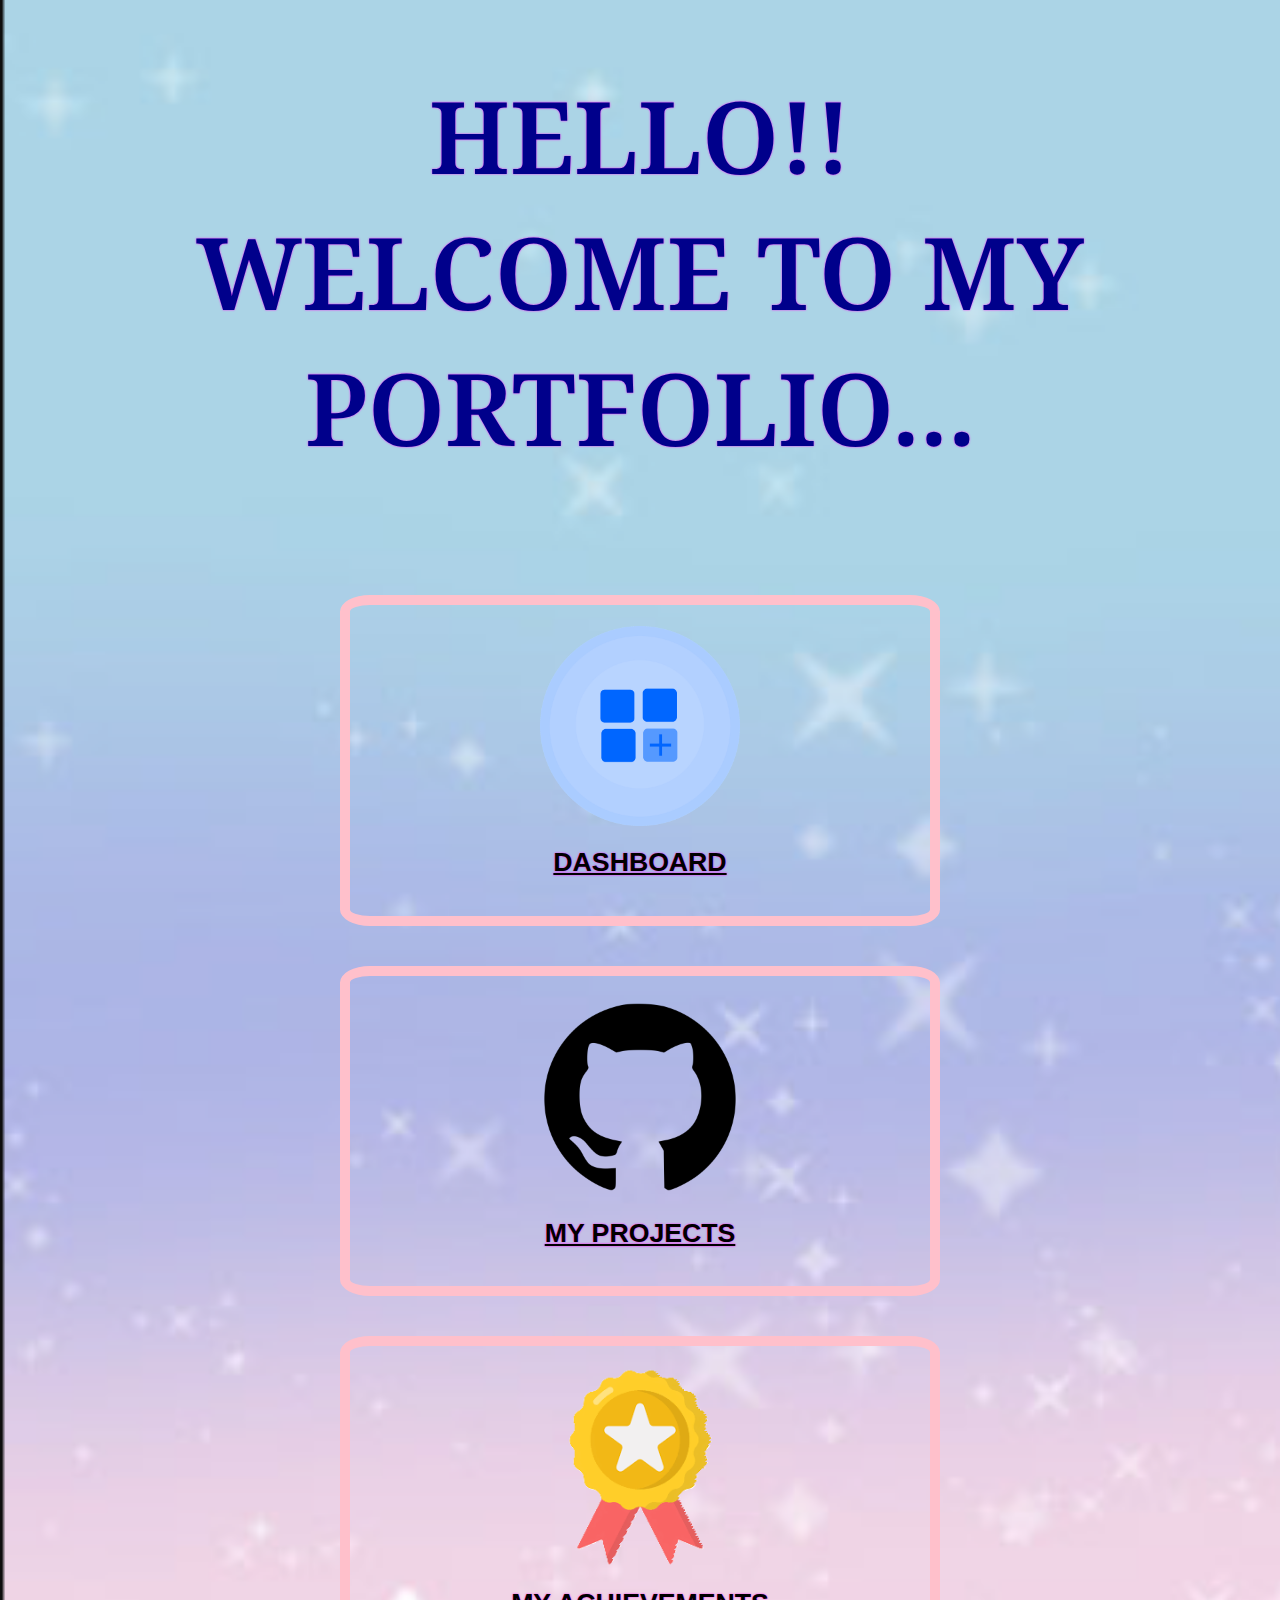
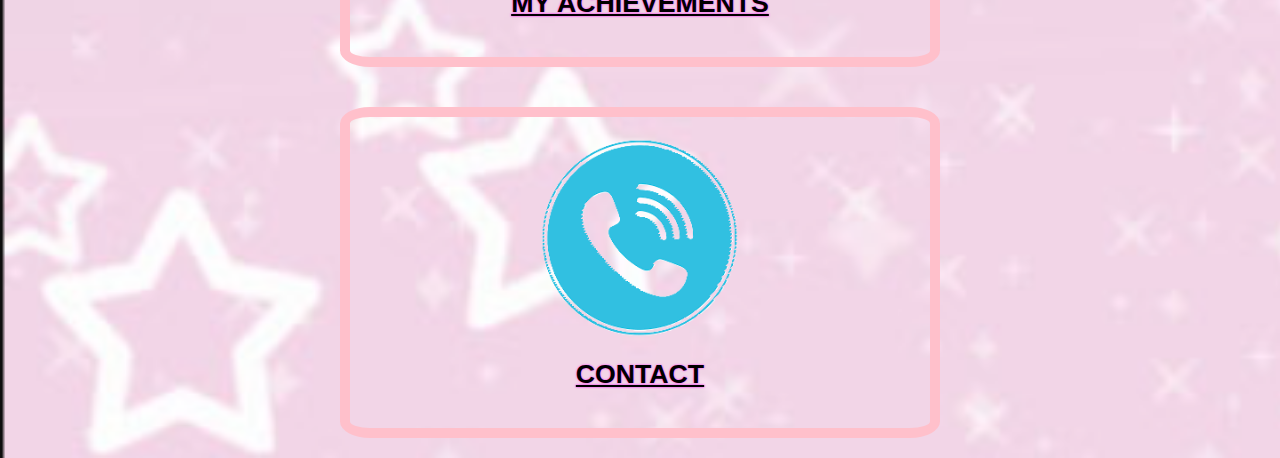
<file: index.html>
<!DOCTYPE html>
<html lang="en">
<head>
    <meta charset="UTF-8">
    <meta name="viewport" content="width=device-width, initial-scale=1.0">
    <link rel="stylesheet" href="style.css">
    <link rel="preconnect" href="https://fonts.googleapis.com">
    <link rel="preconnect" href="https://fonts.gstatic.com" crossorigin>
    <link href="https://fonts.googleapis.com/css2?family=Noto+Serif:ital,wght@0,100..900;1,100..900&display=swap" rel="stylesheet">
    <title>Chaitra-Deshpande-Portfolio</title>
</head>
<body>
    <h1 id="welcome">HELLO!!<br> WELCOME TO MY PORTFOLIO...</h1>
    <div>
        <button  class="info">
            <img src="dash.webp" alt="dashboard" class="img">
            <h1 class="heading"><a href="dash.html">DASHBOARD</a></h1>
         </button>
        <button  class="info">
            <img src="github.png" alt="github-logo" class="img">
            <h1 class="heading"><a href="https://github.com/Chaitra-Deshpande" target="_blank">MY PROJECTS</a></h1>
         </button>
         <button  class="info">
            <img src="achieve2.png" alt="achievements-logo" class="img">
            <h1 class="heading"><a href="ach.html">MY ACHIEVEMENTS</a></h1>
         </button>
         <button  class="info">
            <img src="contact.png" alt="contact-logo" class="img">
            <h1 class="heading"><a href="contact.html">CONTACT</a></h1>
         </button>
    </div>
    
</body>
</html>
</file>
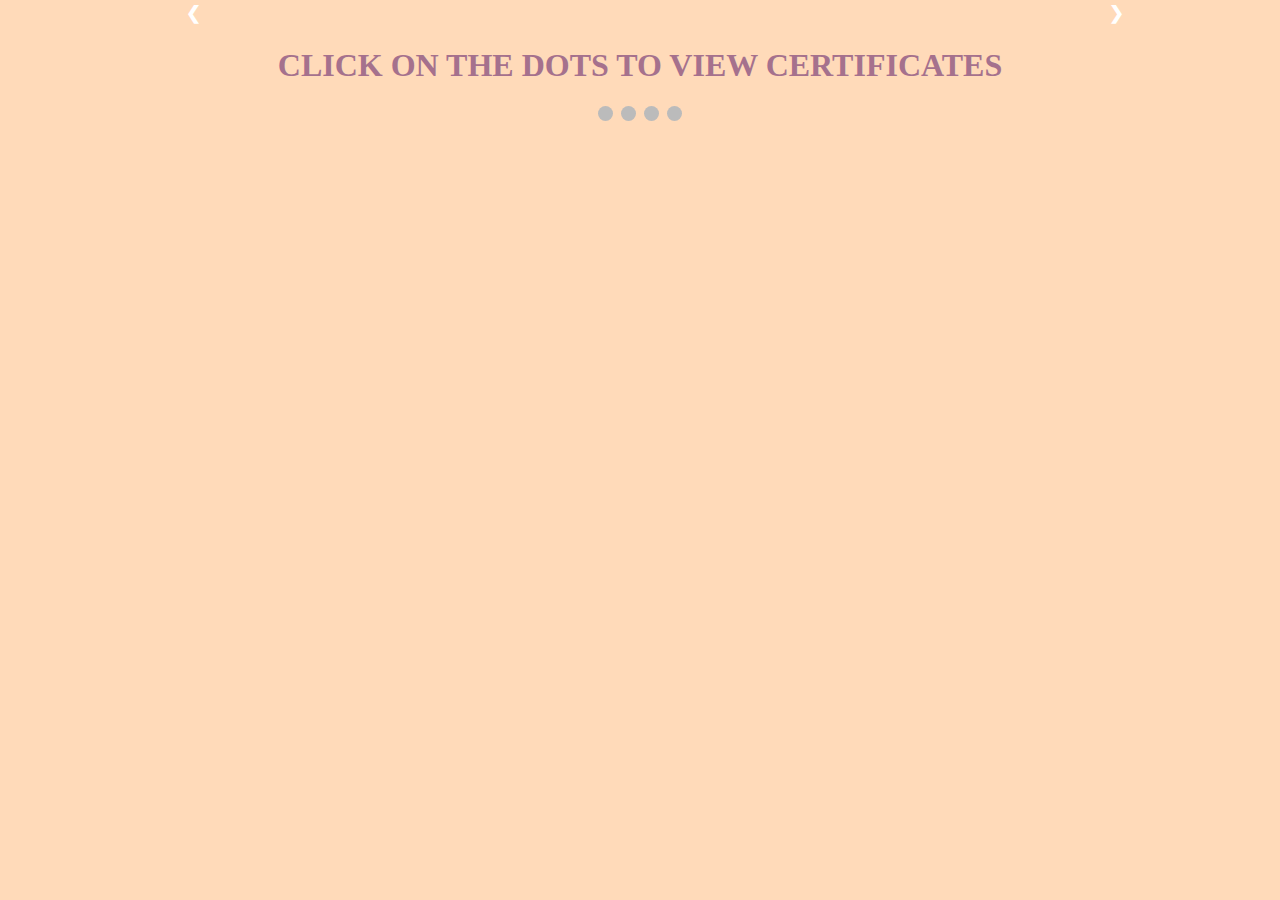
<file: ach.html>
<!DOCTYPE html>
<html lang="en">

<head>
    <meta charset="UTF-8">
    <meta name="viewport" content="width=device-width, initial-scale=1.0">
    <title>My Certifications</title>
</head>
<style>
    * {
        box-sizing:border-box;
        background-color: peachpuff;
    }

/* Slideshow container */
.slideshow-container {
  max-width: 1000px;
  position: relative;
  margin: auto;
  padding-left:30px ;
}

/* Hide the images by default */
.mySlides {
  display:none;
}

/* Next & previous buttons */
.prev, .next {
  cursor: pointer;
  position: absolute;
  top: 50%;
  width: auto;
  margin-top: -22px;
  padding: 16px;
  color: white;
  font-weight: bold;
  font-size: 18px;
  transition: 0.6s ease;
  border-radius: 0 3px 3px 0;
  user-select: none;
}

/* Position the "next button" to the right */
.next {
  right: 0;
  border-radius: 3px 0 0 3px;
}

/* On hover, add a black background color with a little bit see-through */
.prev:hover, .next:hover {
  background-color: rgba(0,0,0,0.8);
}

/* Caption text */
.t {
  color: #f2f2f2;
  font-size: 15px;
  padding: 8px 12px;
  position: absolute;
  bottom: 8px;
  width: 100%;
  text-align: center;
}

/* Number text (1/3 etc) */
.numbertext {
  color: black;
  font-size: 12px;
  padding: 8px 12px;
  position: absolute;
  top: 0;
}

/* The dots/bullets/indicators */
.dot {
  cursor: pointer;
  height: 15px;
  width: 15px;
  margin: 0 2px;
  background-color: #bbb;
  border-radius: 50%;
  display: inline-block;
  transition: background-color 0.6s ease;
}

.active, .dot:hover {
  background-color: #717171;
}

/* Fading animation */
.fade {
  animation-name: fade;
  animation-duration: 1.5s;
}

@keyframes fade {
  from {opacity: .4}
  to {opacity: 1}
}
@media only screen and (max-width: 250px) {
  .t {font-size: 11px}
}
</style>
<script src="script.js"></script>
<body>
    <!-- Slideshow container -->
<div class="slideshow-container">

    <!-- Full-width images with number and caption text -->
    <div class="mySlides fade">
      <div class="numbertext">1 / 4</div>
      <img src="salesforce.jpg" alt="#" style="width:93%;">
      <div class="t">Caption one</div>
    </div>
  
    <div class="mySlides fade">
      <div class="numbertext">2 / 4</div>
      <img src="python.jpg" alt="#" style="width: 93%;">
      <div class="t">Caption Two</div>
    </div>
  
    <div class="mySlides fade">
      <div class="numbertext">3 / 4</div>
      <img src="cc.jpg" alt="#" style="width:93%">
      <div class="t">Caption Three</div>
    </div>

    <div class="mySlides fade">
        <div class="numbertext">4 / 4</div>
        <img src="ener.jpg" alt="#" style="width:93%">
        <div class="t">Caption Four</div>
    </div>
    
 <!--  <div class="mySlides fade">
        <div class="numbertext">5 / 8</div>
        <img src="MachineLearning(acmegrade).png" alt="#" style="width:93%">
        <div class="t">Caption Five</div>
    </div>

    <div class="mySlides fade">
        <div class="numbertext">6 / 8</div>
        <img src="cloudcomputing.png" alt="#" style="width:93%">
        <div class="t">Caption Six</div>
      </div>

      <div class="mySlides fade">
        <div class="numbertext">7 / 8</div>
        <img src="code_combat.png" alt="#" style="width:93%">
        <div class="t">Caption Seven</div>
      </div>

      <div class="mySlides fade">
        <div class="numbertext">8 / 8</div>
        <img src="brocode.png" alt="#" style="width:93%">
        <div class="t">Caption Eight</div>
      </div>
      -->
    <!-- Next and previous buttons -->
    <a class="prev" onclick="plusSlides(-1)">&#10094;</a>
    <a class="next" onclick="plusSlides(1)">&#10095;</a>
  </div>
  <br>
  
  <!-- The dots/circles -->
  <div style="text-align:center">
    <h1 style="color: rgb(165, 113, 141);">CLICK ON THE DOTS TO VIEW CERTIFICATES</h1>
    <span class="dot" onclick="currentSlide(1)"></span>
    <span class="dot" onclick="currentSlide(2)"></span>
    <span class="dot" onclick="currentSlide(3)"></span>
    <span class="dot" onclick="currentSlide(4)"></span>
    <!--<span class="dot" onclick="currentSlide(5)"></span>
    <span class="dot" onclick="currentSlide(6)"></span>
    <span class="dot" onclick="currentSlide(7)"></span>
    <span class="dot" onclick="currentSlide(8)"></span>-->
  </div>
</body>

</html>
</file>
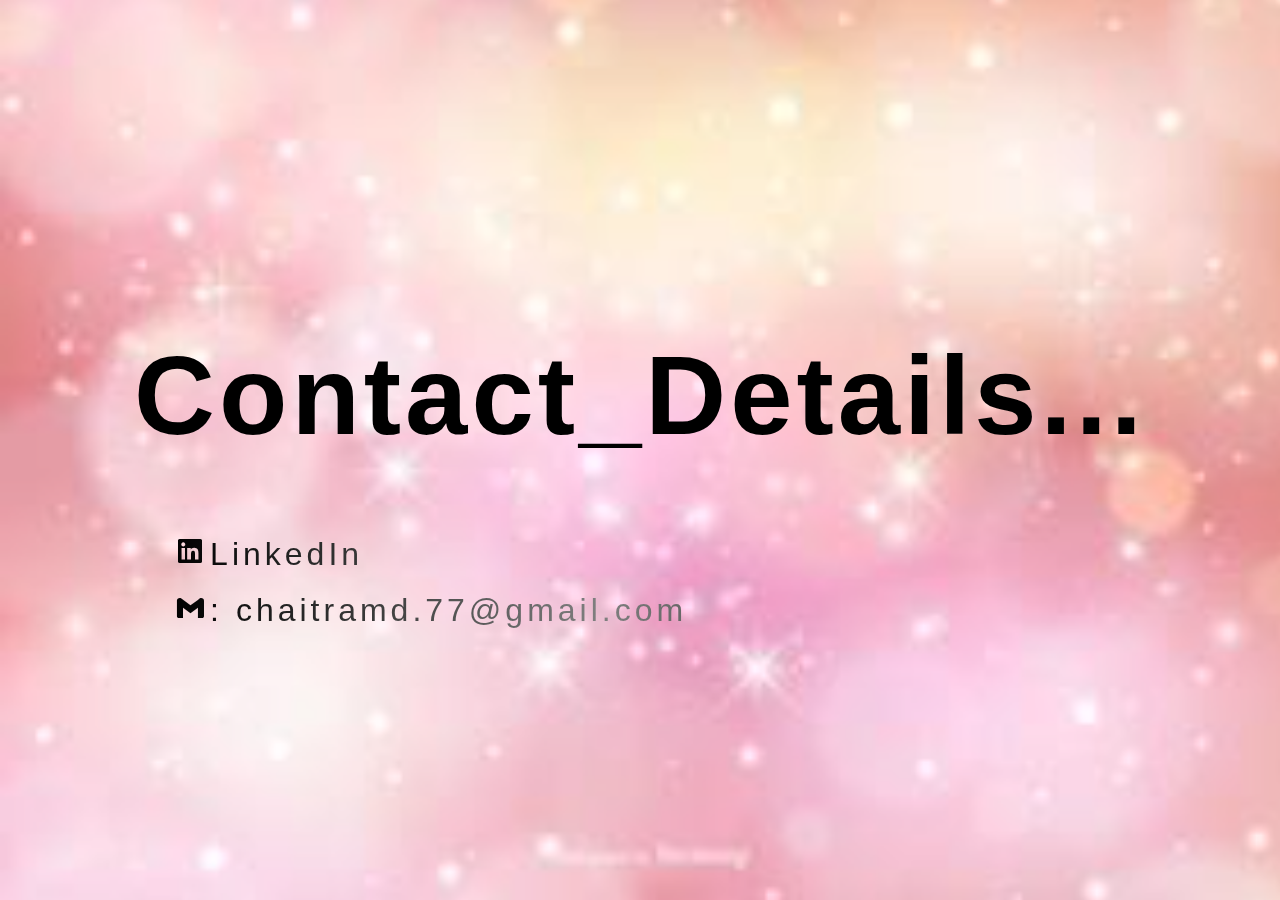
<file: contact.html>
<!DOCTYPE html>
<html lang="en">
<head>
    <meta charset="UTF-8">
    <meta name="viewport" content="width=device-width, initial-scale=1.0">
    <link href='https://unpkg.com/boxicons@2.1.4/css/boxicons.min.css' rel='stylesheet'>
    <title>My Contact</title>
    <style>
        body{
            margin: 0;
            padding: 0;
            display: flex;
            height: 100vh;
            background: url('cont-img.png');
            background-size: cover;
            justify-content: center;
            align-items: center;
        }
        .contact{
            position: relative;
            font-family: sans-serif;
            color: rgb(78, 112, 235);
            font-size: 2em;
            letter-spacing: 4px;
            overflow: hidden;
            background:  linear-gradient(90deg,#000 ,#808080 ,#000);
            background-repeat: no-repeat;
            background-size: 88%;
            animation: animate 5s linear infinite;  
            -webkit-background-clip: text;
            -webkit-text-fill-color: transparent;
        }
        .contact1{  
            position: relative;
            font-family: sans-serif;
            color: rgb(78, 112, 235);
            font-size: 2em;
            letter-spacing: 4px;
            overflow: hidden;
            background:  linear-gradient(90deg,#000 ,#808080  ,#000);
            background-repeat: no-repeat;
            background-size: 88%;
            animation: animate 5s linear infinite;  
            -webkit-background-clip: text;
            -webkit-text-fill-color: transparent;
        }
        .d1{
            position: relative;
            font-family: sans-serif;
            font-size: 7em;
            letter-spacing: 4px;
            overflow: hidden;
            background:  linear-gradient(90deg,#000 ,#808080  ,#000);
            background-repeat: no-repeat;
            background-size: 88%;
            animation: animate1 5s linear infinite;  
            -webkit-background-clip: text;
        }
        @keyframes animate {
            0%{
                background-position: -500%;
            }
            100%{
                background-position: -40%;
            }
        }
        @keyframes animate1 {
            0%{
                background-position: -500%;
            }
            100%{
                background-position: -50%;
            }
        }
    </style>
</head>
<body>
    <div class="d">
        <h1 class="d1" style="background-image: url('https://png.pngtree.com/background/20210706/original/pngtree-scenic-nature-background-picture-image_259993.jpg') ;text-align: centers;">Contact_Details...</h1>
        <ul>
            <li class="contact">
                <a href="https://www.linkedin.com/in/chaitra-deshpande-5a43672b5/" target="_blank"><i
                        class='bx bxl-linkedin-square'></i>LinkedIn</a></li>
                        <br>
            <li class="contact1">
                <i class='bx bxl-gmail'></i>: chaitramd.77@gmail.com
            </li>
        </ul>
    </div>
</body>
</html>
</file>
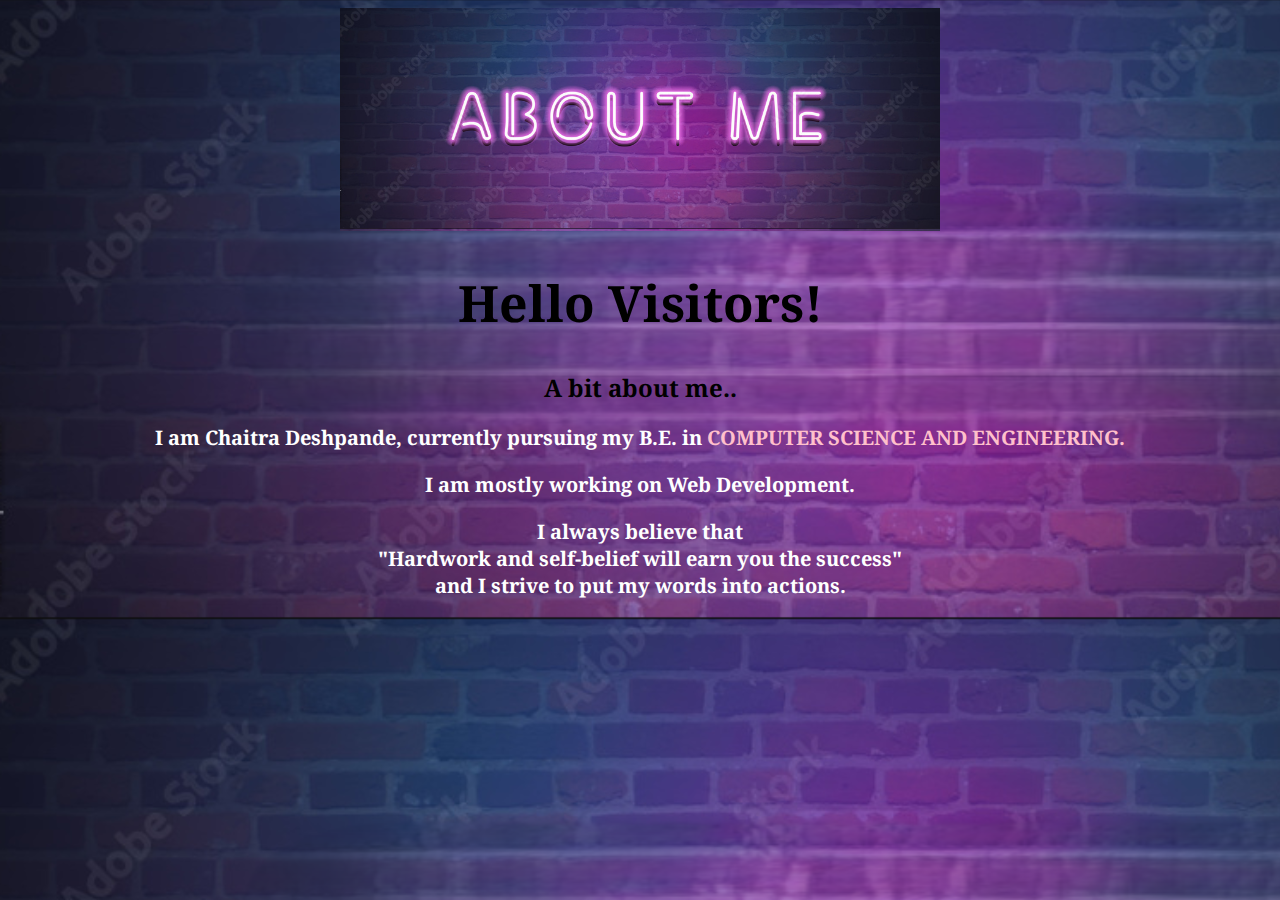
<file: dash.html>
<!DOCTYPE html>
<html lang="en">
<head>
    <meta charset="UTF-8">
    <meta name="viewport" content="width=device-width, initial-scale=1.0">
    <title>About</title>
    <link rel="stylesheet" href="abo.css">
    <link rel="preconnect" href="https://fonts.googleapis.com">
    <link rel="preconnect" href="https://fonts.gstatic.com" crossorigin>
    <link href="https://fonts.googleapis.com/css2?family=Noto+Serif:ital,wght@0,100..900;1,100..900&display=swap" rel="stylesheet">

</head>
<body>
    <img src="abo1.png" alt="about-img" width="600px">
    <h1>Hello Visitors!</h1>
    <h2>A bit about me..</h2>
    <p>I am Chaitra Deshpande, currently pursuing my B.E. in <span>COMPUTER SCIENCE AND ENGINEERING.</span></p>
    <p>I am mostly working on Web Development.</p>
    <p>I  always believe that <br> "Hardwork and self-belief will earn you the success" <br> and I strive to put my words into actions.</p>
   
    
</body>
</html>
</file>
<file: style.css>
body{
    margin: 0px;
    font-family: "Noto Serif", serif;
    text-align: center;
    background: url('background.png');
    background-size: cover;
    
}
a{
    color: black;
    
}

#welcome{
    color: darkblue;
    font-weight: 600;
    display: flex;
    flex-direction: column;
    font-size: 100px;
    margin-bottom: 100px;
 

}
h1,h2,h3{
    text-shadow: 0 0 2px #f713f7;
}

.img{
    margin-top: 20px;
    width: 200px;
}

.info{
    margin: 20px;
    background-color:transparent; /*papayawhip;*/
    width: 600px;
    padding-bottom: 20px;
    border-radius: 5%;
    display: inline-block;
    border: 10px solid pink;
}

.info:hover{
    background-color: rgb(216, 153, 179);
}
.heading:hover{
    font-size:20px;
}
a:hover{
    color: #fff;
}
</file>
<file: abo.css>
body{
    font-family: "Noto Serif", serif;
    background: url('abo.png');
    background-size: cover;
    text-align: center;
}

h1{
    font-size: 50px;
}

p{
    color: #fff;
    font-size: 20px;
    font-weight: bold;
}
span{
    color: pink;
}
</file>
